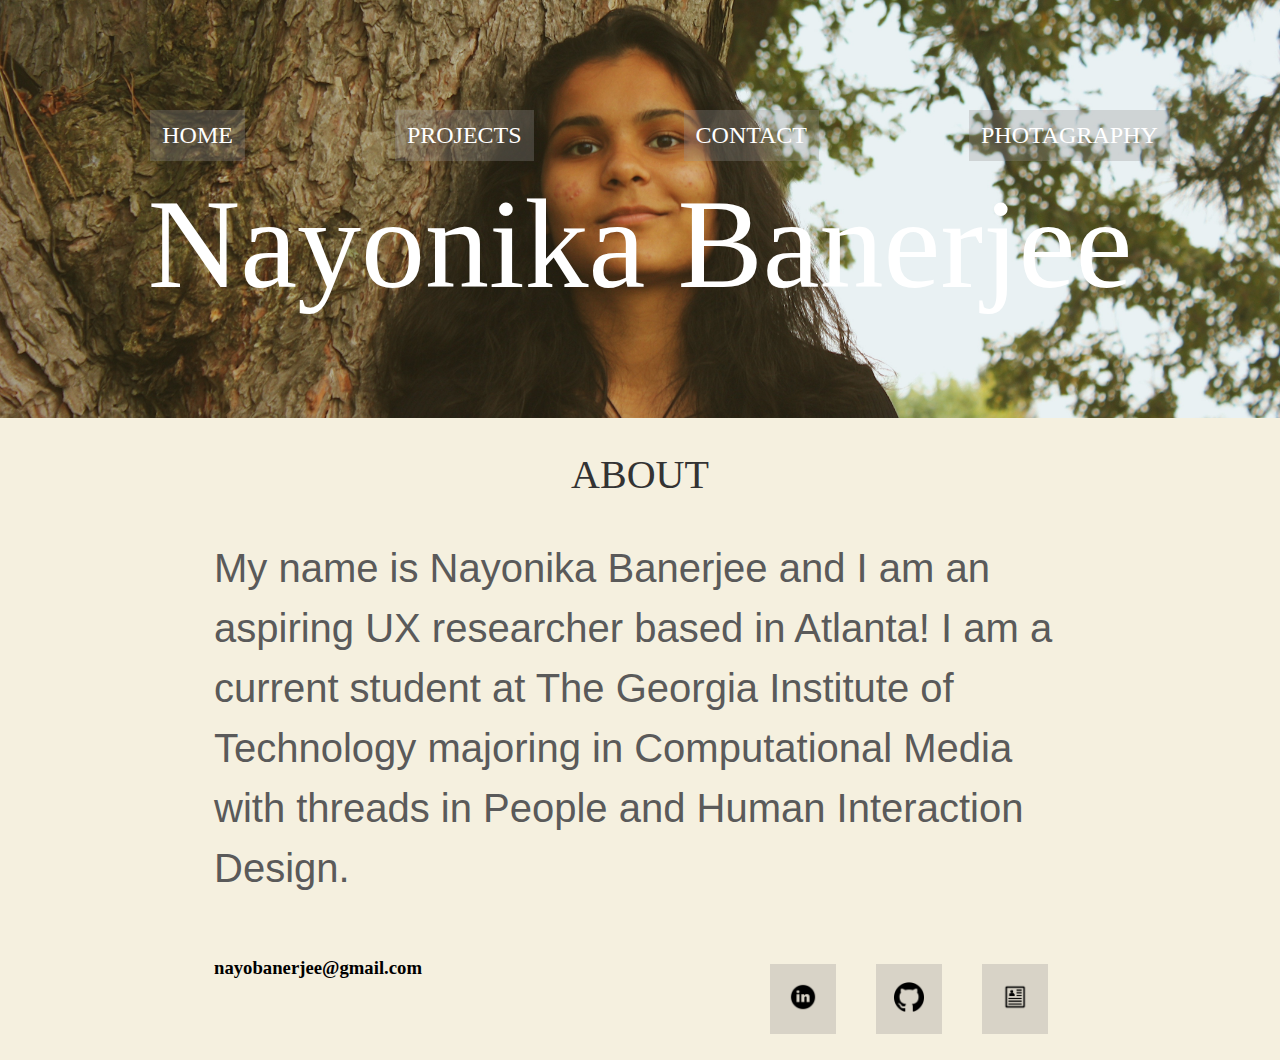
<file: about.html>
<!DOCTYPE html>
<html>
    <head>
        <title>Nayonika Banerjee </title>
        <meta name="description" content="This is the description">
        <link rel="stylesheet" href="styles.css" />
    </head>
    <body>
        <header class="first-header">
            <nav class="nav main-nav">
                <ul>
                    <li><a href="about.html">HOME</a></li>
                    <li><a href="projects.html">PROJECTS</a></li>
                    <li><a href="contact.html">CONTACT</a></li>
                    <li><a href="photography.html">PHOTAGRAPHY</a></li>
                </ul>
            </nav>
            <h1 class="my-name my-name-large">Nayonika Banerjee</h1>
        </header>

        <section class="content-section container">
            <h2 class="section-header">ABOUT</h2>
            <p> My name is Nayonika Banerjee and I am an aspiring UX researcher based in Atlanta! I am a current student at The Georgia Institute of Technology majoring in Computational Media with threads in People and Human Interaction Design. </p>
        </section>
        
        <footer class="main-footer">
            <div class="container main-footer-container">
                <h3 class="band-name">nayobanerjee@gmail.com</h3>
                <ul class="nav footer-nav">
                    <li>
                        <a href="https://www.linkedin.com/in/nayonikabanerjee" target="_blank">
                            <img src="images/linkedin.png">
                        </a>
                    </li>
                    <li>
                        <a href="https://github.com/nayonikabanerjee" target="_blank">
                            <img src="images/github.png">
                        </a>
                    </li>
                    <li>
                        <a href="https://docs.google.com/document/d/1r4vwhB55l1rhg6f4RxcztH_oItZfbauoKQd_HaIINv4/edit?usp=sharing" target="_blank">
                            <img src="images/resume.png">
                        </a>
                    </li>
                </ul>
            </div>
        </footer>
    </body>
    
</html>
</file>
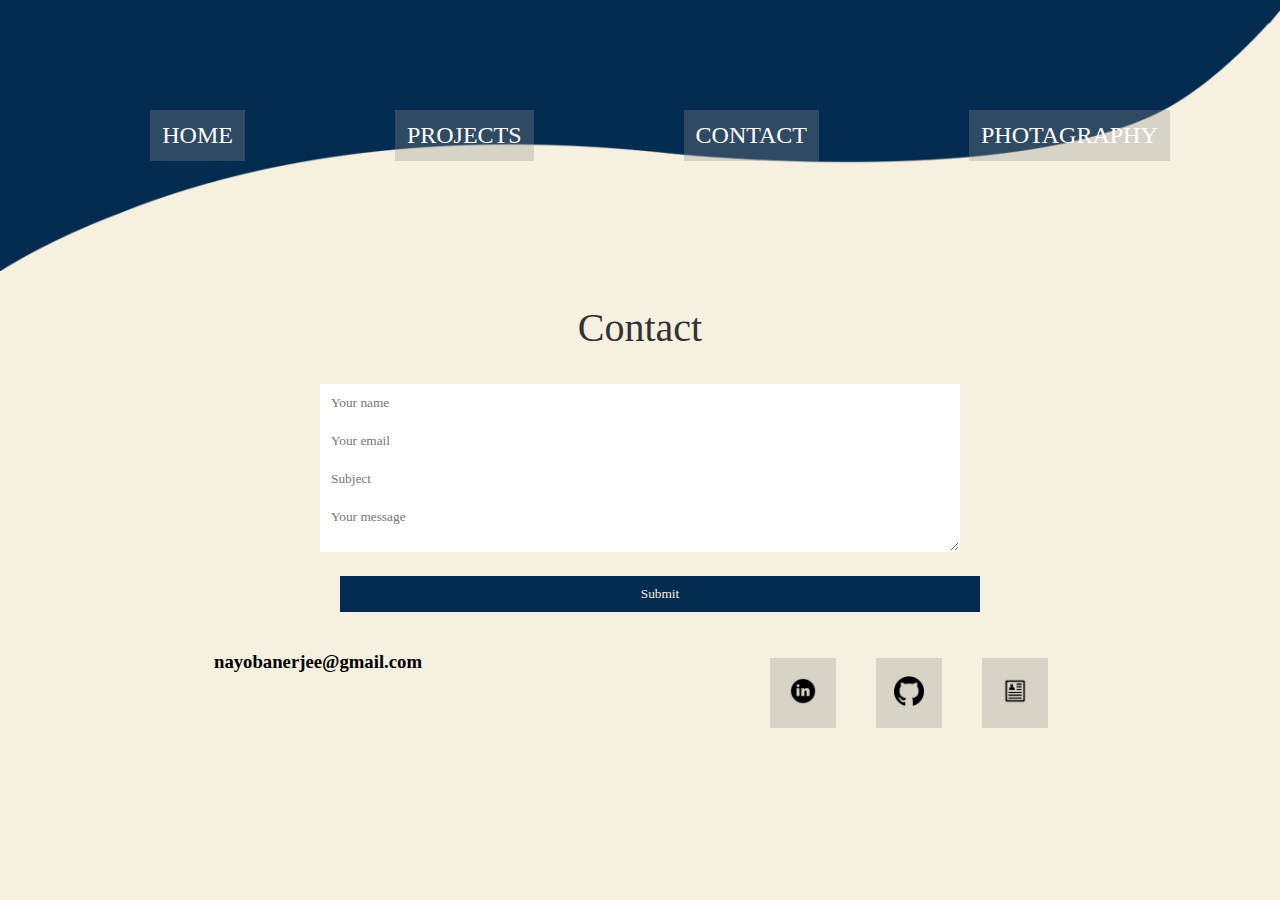
<file: contact.html>
<!DOCTYPE html>
<html>
    <head>
        <title>Nayonika Banerjee</title>
        <meta name="description" content="This is the description">
        <link rel="stylesheet" href="styles.css" />
    </head>
    <body>
        <header class="main-header">
            <nav class="nav main-nav">
                <ul>
                    <li><a href="about.html">HOME</a></li>
                    <li><a href="projects.html">PROJECTS</a></li>
                    <li><a href="contact.html">CONTACT</a></li>
                    <li><a href="photography.html">PHOTAGRAPHY</a></li>
                </ul>

        </header>
        <section class="content-section container">
            <h2 class="section-header">Contact</h2>
        </section>

        <div class="contact-form">
            <input type="text" placeholder="Your name">
            <input type="email" placeholder="Your email">
            <input type="text" placeholder="Subject">
            <textarea placeholder="Your message"></textarea>
            <input type="submit" value="Submit">
          </div>

          </body>

        <footer class="main-footer">
            <div class="container main-footer-container">
                <h3 class="band-name">nayobanerjee@gmail.com</h3>
                <ul class="nav footer-nav">
                    <li>
                        <a href="https://www.linkedin.com/in/nayonikabanerjee" target="_blank">
                            <img src="images/linkedin.png">
                        </a>
                    </li>
                    <li>
                        <a href="https://github.com/nayonikabanerjee" target="_blank">
                            <img src="images/github.png">
                        </a>
                    </li>
                    <li>
                        <a href="https://docs.google.com/document/d/1r4vwhB55l1rhg6f4RxcztH_oItZfbauoKQd_HaIINv4/edit?usp=sharing" target="_blank">
                            <img src="images/resume.png">
                        </a>
                    </li>
                </ul>
            </div>
        </footer>
    </body>
</html>
</file>
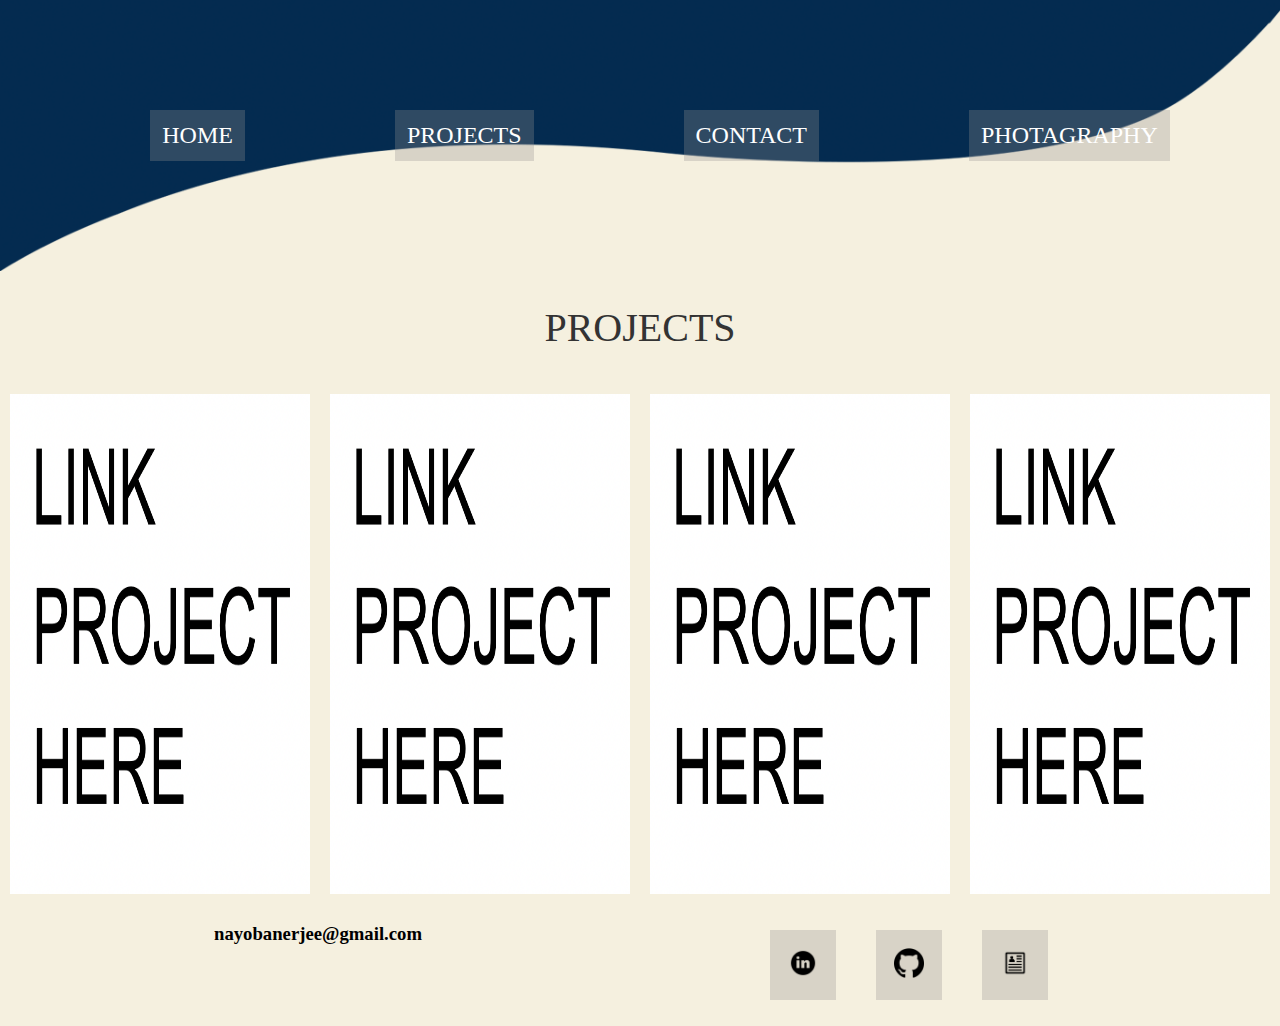
<file: projects.html>
<!DOCTYPE html>
<html>
    <head>
        <title>Nayonika Banerjee</title>
        <meta name="description" content="This is the description">
        <link rel="stylesheet" href="styles.css" />
    </head>
    <body>
        <header class="main-header">
            <nav class="main-nav nav">
                <ul>
                    <li><a href="about.html">HOME</a></li>
                    <li><a href="projects.html">PROJECTS</a></li>
                    <li><a href="contact.html">CONTACT</a></li>
                    <li><a href="photography.html">PHOTAGRAPHY</a></li>
                </ul>
            </nav>
        </header>

        <section class="container content-section">
            <h2 class="section-header">PROJECTS</h2>

            <div class="image-container">
                <img src="images/link.png" alt="Image 1">
                <img src="images/link.png" alt="Image 2">
                <img src="images/link.png" alt="Image 3">
                <img src="images/link.png" alt="Image 4">
            </div>
        </section>



        <footer class="main-footer">
            <div class="container main-footer-container">
                <h3 class="band-name">nayobanerjee@gmail.com</h3>
                <ul class="nav footer-nav">
                    <li>
                        <a href="https://www.linkedin.com/in/nayonikabanerjee" target="_blank">
                            <img src="images/linkedin.png">
                        </a>
                    </li>
                    <li>
                        <a href="https://github.com/nayonikabanerjee" target="_blank">
                            <img src="images/github.png">
                        </a>
                    </li>
                    <li>
                        <a href="https://docs.google.com/document/d/1r4vwhB55l1rhg6f4RxcztH_oItZfbauoKQd_HaIINv4/edit?usp=sharing" target="_blank">
                            <img src="images/resume.png">
                        </a>
                    </li>
                </ul>
            </div>
        </footer>
    </body>
</html>
</file>
<file: styles.css>
* {
    box-sizing: border-box;
    font-family: Raleway;
    color: black;
}

html, body {
    margin: 0;
    padding: 0;
    min-height: 100%;
    background-color: #F5F0DF
}

.nav ul {
    margin: 0;
}

.nav li {
    display: inline;
}

.nav a {
    display: inline-block;
    padding: .5em;
    color: white;
    text-decoration: none;
    background-color: rgba(149, 147, 147, 0.3);
    margin: 10px;
}

.main-nav {
    text-align: center;
    font-size: 1.5em;
    font-weight: lighter;
}

.main-nav li {
    padding: 0 5%;
}

.nav a:hover {
    background-color: rgba(255, 255, 255, .3)
}

.main-header {
    background-color: #F5F0DF;
    background-size: cover;
    padding-bottom: 10px;

    background-image: url('images/bluecurve.png');
    background-size: cover;
    background-position: center;
    color: white;
    text-align: center;
    padding: 100px 0;
}

.first-header {

    background-image: url('images/me2.jpg');
    background-size: cover; 
    background-position: center; 
    color: white; 
    text-align: center; 
    padding: 100px 0; 
}

.my-name {
    text-align: center;
    margin: 0;
    font-size: 4em;
    font-family: "Ariel";
    font-weight: normal;
    color: white;
}

.my-name-large {
    font-size: 8em;
    color: white;
}

.content-section {
    margin: 1em;
}

.intro {
    font-size: 10em;
}

.container {
    max-width: 900px;
    margin: 0 auto;
    padding: 0 1.5em;
}
.section-header {
    font-weight: normal;
    color: #333;
    text-align: center;
    font-size: 2.5em;
}

.this-section-header {
    font-weight: normal;
    color: #333;
    text-align: center;
    font-size: 2.5em;
    margin: 10px;
    padding: 10px;
}

.about-my-image {
    float: left;
    height: 280px;
    width: 400px;
    margin: 15px;
    border-radius: 20%;
}

.main-footer {
    background-color: #F5F0DF;
    color: rgb(35, 34, 34);
}

.main-footer-container {
    display: flex;
    color: rgb(51, 49, 49);
    font-family: "Georgia", sans-serif;
}

.main-footer-container ul {
    flex-grow: 2;
    text-align: end;
}

.footer-nav li {
    padding: 0.5em;
}

.footer-nav img {
    width: 30px;
    height: 30px;
}

.contact-form {
    width: 50%;
    margin: 0 auto;
  }
  
  input, textarea {
    width: 100%;
    padding: 10px;
    border: 1px solid white;
  }
  
  input[type="submit"] {
    background-color: #042C51;
    color: #F5F0DF;
    border: none;
    padding: 10px;
    margin: 20px;
    cursor: pointer;
  }

  .gallery {
    display: flex;
    flex-wrap: wrap;
    justify-content: center;
  }
  
  
.wildfire {
    width: 600px; 
    height: 800px; 

    margin: 10px;
    display: block;
    margin-left: auto;
    margin-right: auto;
    display: flex;

}

.walrus {
    width: 650px;
    height: 800px;

    margin: 10px;
    display: block;
    margin-left: auto;
    margin-right: auto;
    display: flex;

}

.sunset {
    width: 750px;
    height: 500px;

    margin: 10px;
    display: block;
    margin-left: auto;
    margin-right: auto;
    display: flex;

}
  
.flowers {
    width: 700px;
    height: 500px;

    margin: 10px;
    display: block;
    margin-left: auto;
    margin-right: auto;
    display: flex;

}

.cow {
    width: 700px;
    height: 500px; 

    margin: 10px;
    display: block;
    margin-left: auto;
    margin-right: auto;
    display: flex;

}

.rajistan {
    width: 750px; 
    height: 500px; 

    margin: 10px;
    display: block;
    margin-left: auto;
    margin-right: auto;
    display: flex;

}

.lucknowsunset {
    width: 500px; 
    height: 750px; 

    margin: 10px;
    display: block;
    margin-left: auto;
    margin-right: auto;
    display: flex;

}

.background {
    width: 500px;
    height: 750px;

    margin: 10px;
    display: block;
    margin-left: auto;
    margin-right: auto;
    display: flex;

}

.monkey {
    width: 700px; 
    height: 410px; 

    margin: 10px;
    display: block;
    margin-left: auto;
    margin-right: auto;
    display: flex;

}

.lucknow {
    width: 700px; 
    height: 410px; 

    margin: 10px;
    display: block;
    margin-left: auto;
    margin-right: auto;
    display: flex;

}

.northwestern {
    width: 700px; 
    height: 410px; 

    margin: 10px;
    display: block;
    margin-left: auto;
    margin-right: auto;
    display: flex;

}

.cabin {
    width: 700px; 
    height: 410px; 

    margin: 10px;
    display: block;
    margin-left: auto;
    margin-right: auto;
    display: flex;

}

.clothesline {
    width: 720px; 
    height: 430px; 

    margin: 10px;
    display: block;
    margin-left: auto;
    margin-right: auto;
    display: flex;

}

.car {
    width: 720px; 
    height: 430px; 

    margin: 10px;
    display: block;
    margin-left: auto;
    margin-right: auto;
    display: flex;

}


.photo {
    margin: 10px;
}

img {
    max-width: 70%;
    max-height: 70%;
    margin: 10px;

  }

.center {
    display: block;
    margin-left: auto;
    margin-right: auto;
    width: 50%;
  }

p {
    font-family: "Georgia", sans-serif;
    font-size: 40px;
    line-height: 1.5;
    color: #5A5A5A;
}

.image-container {
    display: flex;
    align-items: center;
    justify-content: center;
}

.image-container img {
    width: 300px;
    height: 500px;
    margin-right: 10px;
}
</file>
